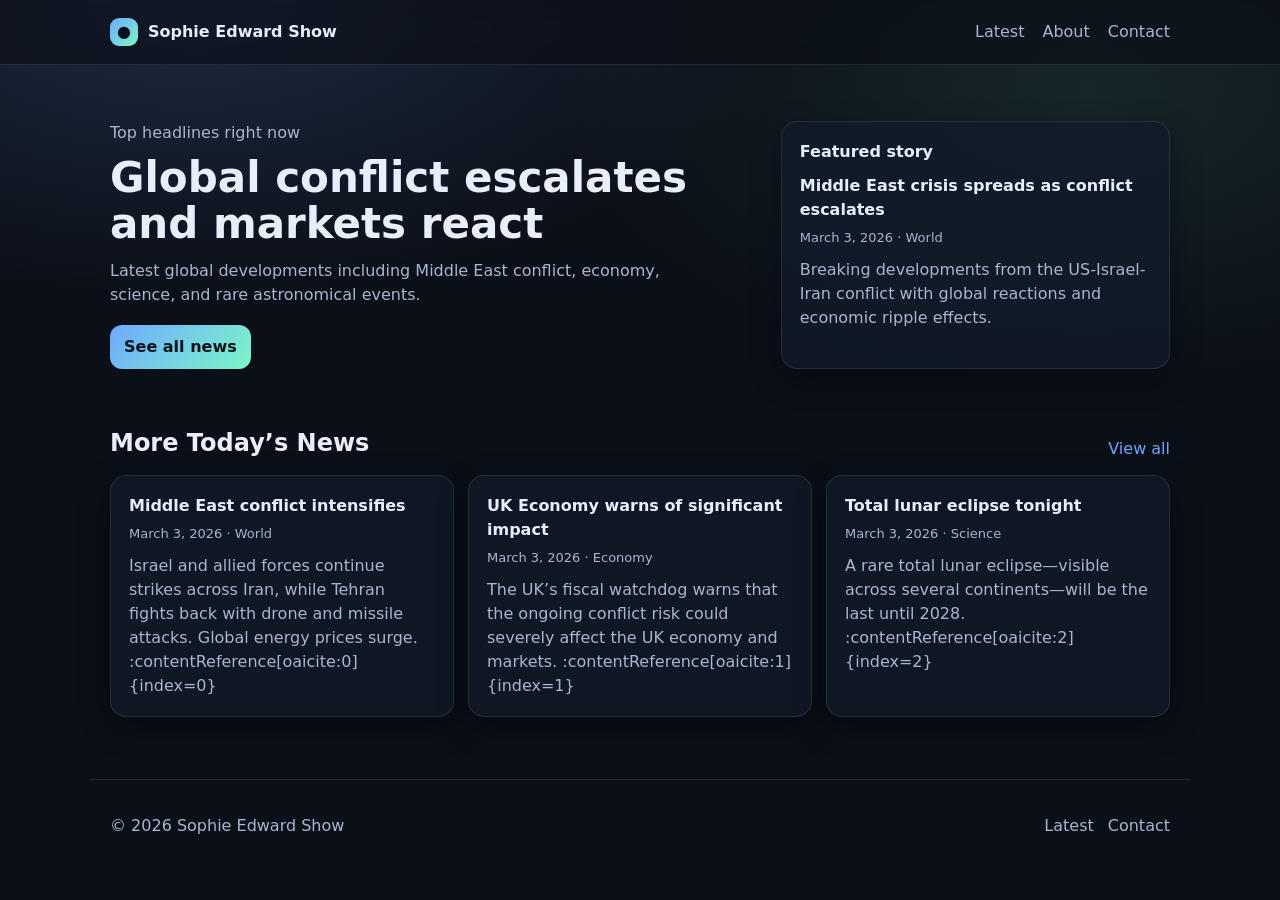
<file: index.html>
<!doctype html>
<html lang="en">
<head>
  <meta charset="utf-8" />
  <meta name="viewport" content="width=device-width,initial-scale=1" />
  <title>Sophie Edward Show — March, 2026</title>
  <meta name="description" content="Top world news stories, headlines and live updates for March 3, 2026." />
  <link rel="stylesheet" href="assets/style.css" />
</head>
<body>
  <header class="site-header">
    <div class="container header-inner">
      <a class="brand" href="/">
        <span class="brand-mark">●</span>
        <span class="brand-text">Sophie Edward Show</span>
      </a>
      <nav class="nav">
        <a href="/news/">Latest</a>
        <a href="#about">About</a>
        <a href="#contact">Contact</a>
      </nav>
    </div>
  </header>

  <main>
    <section class="hero">
      <div class="container hero-inner">
        <div>
          <p class="kicker">Top headlines right now</p>
          <h1 class="h1">Global conflict escalates and markets react</h1>
          <p class="subhead">Latest global developments including Middle East conflict, economy, science, and rare astronomical events.</p>
          <div class="hero-actions">
            <a class="btn" href="/news/">See all news</a>
          </div>
        </div>
        <div class="card hero-card">
          <h2 class="h3">Featured story</h2>
          <article class="post">
            <a class="post-title" href="/news/2026-03-03-middle-east-conflict.html">Middle East crisis spreads as conflict escalates</a>
            <p class="post-meta">March 3, 2026 · World</p>
            <p class="post-excerpt">Breaking developments from the US-Israel-Iran conflict with global reactions and economic ripple effects.</p>
          </article>
        </div>
      </div>
    </section>

    <section class="section">
      <div class="container">
        <div class="section-head">
          <h2 class="h2">More Today’s News</h2>
          <a class="link" href="/news/">View all</a>
        </div>

        <div class="grid">
          <article class="card post">
            <a class="post-title" href="/news/2026-03-03-middle-east-conflict.html">Middle East conflict intensifies</a>
            <p class="post-meta">March 3, 2026 · World</p>
            <p class="post-excerpt">Israel and allied forces continue strikes across Iran, while Tehran fights back with drone and missile attacks. Global energy prices surge. :contentReference[oaicite:0]{index=0}</p>
          </article>

          <article class="card post">
            <a class="post-title" href="/news/2026-03-03-uk-economy-impact.html">UK Economy warns of significant impact</a>
            <p class="post-meta">March 3, 2026 · Economy</p>
            <p class="post-excerpt">The UK’s fiscal watchdog warns that the ongoing conflict risk could severely affect the UK economy and markets. :contentReference[oaicite:1]{index=1}</p>
          </article>

          <article class="card post">
            <a class="post-title" href="/news/2026-03-03-lunar-eclipse.html">Total lunar eclipse tonight</a>
            <p class="post-meta">March 3, 2026 · Science</p>
            <p class="post-excerpt">A rare total lunar eclipse—visible across several continents—will be the last until 2028. :contentReference[oaicite:2]{index=2}</p>
          </article>
        </div>
      </div>
    </section>
  </main>

  <footer class="footer">
    <div class="container footer-inner">
      <p class="muted">© <span id="year"></span> Sophie Edward Show</p>
      <div class="footer-links">
        <a href="/news/">Latest</a>
        <a href="#contact">Contact</a>
      </div>
    </div>
  </footer>

  <script src="assets/main.js"></script>
</body>
</html>
</file>
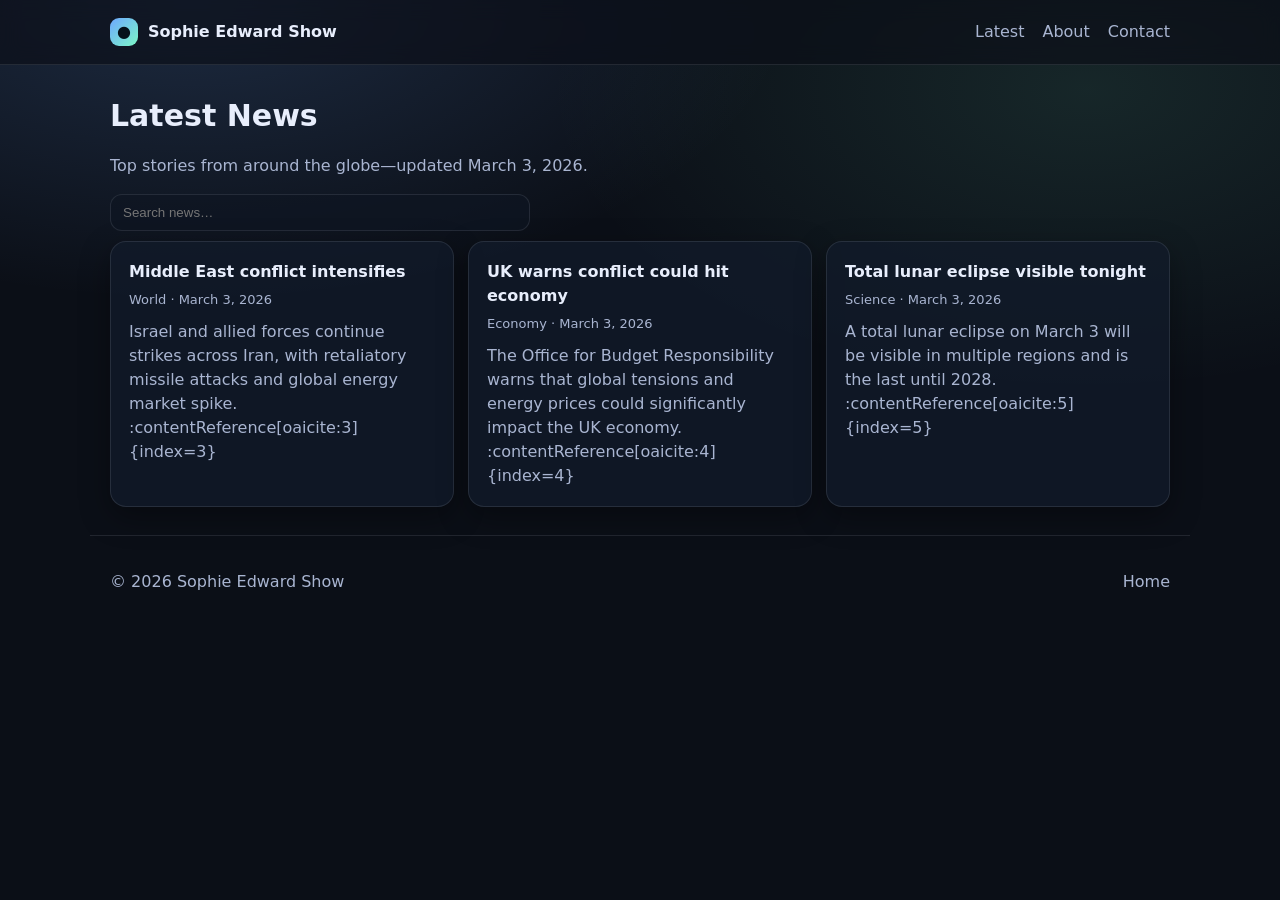
<file: news/index.html>
<!doctype html>
<html lang="en">
<head>
  <meta charset="utf-8" />
  <meta name="viewport" content="width=device-width,initial-scale=1" />
  <title>Latest News — March , 2026</title>
  <meta name="description" content="All major news stories from around the world today." />
  <link rel="stylesheet" href="/assets/style.css" />
</head>
<body>
  <header class="site-header">
    <div class="container header-inner">
      <a class="brand" href="/">
        <span class="brand-mark">●</span>
        <span class="brand-text">Sophie Edward Show</span>
      </a>
      <nav class="nav">
        <a href="/news/">Latest</a>
        <a href="/#about">About</a>
        <a href="/#contact">Contact</a>
      </nav>
    </div>
  </header>

  <main class="container">
    <div class="page-head">
      <h1 class="page-title">Latest News</h1>
      <p class="muted">Top stories from around the globe—updated March 3, 2026.</p>
      <div class="toolbar">
        <input id="q" class="search" type="search" placeholder="Search news…">
      </div>
    </div>

    <div id="list" class="grid">
      <!-- Middle East Conflict -->
      <article class="card post" data-text="middle east conflict iran israel drone strikes global markets uk economy oil prices">
        <a class="post-title" href="/news/2026-03-03-middle-east-conflict.html">Middle East conflict intensifies</a>
        <p class="post-meta">World · March 3, 2026</p>
        <p class="post-excerpt">Israel and allied forces continue strikes across Iran, with retaliatory missile attacks and global energy market spike. :contentReference[oaicite:3]{index=3}</p>
      </article>

      <!-- UK Economy Impact -->
      <article class="card post" data-text="uk economy fiscal forecast oil price inflation markets ftse britain impact obrs warning">
        <a class="post-title" href="/news/2026-03-03-uk-economy-impact.html">UK warns conflict could hit economy</a>
        <p class="post-meta">Economy · March 3, 2026</p>
        <p class="post-excerpt">The Office for Budget Responsibility warns that global tensions and energy prices could significantly impact the UK economy. :contentReference[oaicite:4]{index=4}</p>
      </article>

      <!-- Lunar Eclipse -->
      <article class="card post" data-text="lunar eclipse worm moon total eclipse visibility science astronomy 2026">
        <a class="post-title" href="/news/2026-03-03-lunar-eclipse.html">Total lunar eclipse visible tonight</a>
        <p class="post-meta">Science · March 3, 2026</p>
        <p class="post-excerpt">A total lunar eclipse on March 3 will be visible in multiple regions and is the last until 2028. :contentReference[oaicite:5]{index=5}</p>
      </article>
    </div>
  </main>

  <footer class="footer">
    <div class="container footer-inner">
      <p class="muted">© <span id="year"></span> Sophie Edward Show</p>
      <div class="footer-links">
        <a href="/">Home</a>
      </div>
    </div>
  </footer>

  <script src="/assets/main.js"></script>
  <script>
    const q = document.getElementById("q");
    const cards = Array.from(document.querySelectorAll("#list article"));
    q?.addEventListener("input", () => {
      const term = q.value.trim().toLowerCase();
      cards.forEach(c => {
        const hay = (c.getAttribute("data-text") || c.innerText).toLowerCase();
        c.style.display = hay.includes(term) ? "" : "none";
      });
    });
  </script>
</body>
</html>
</file>
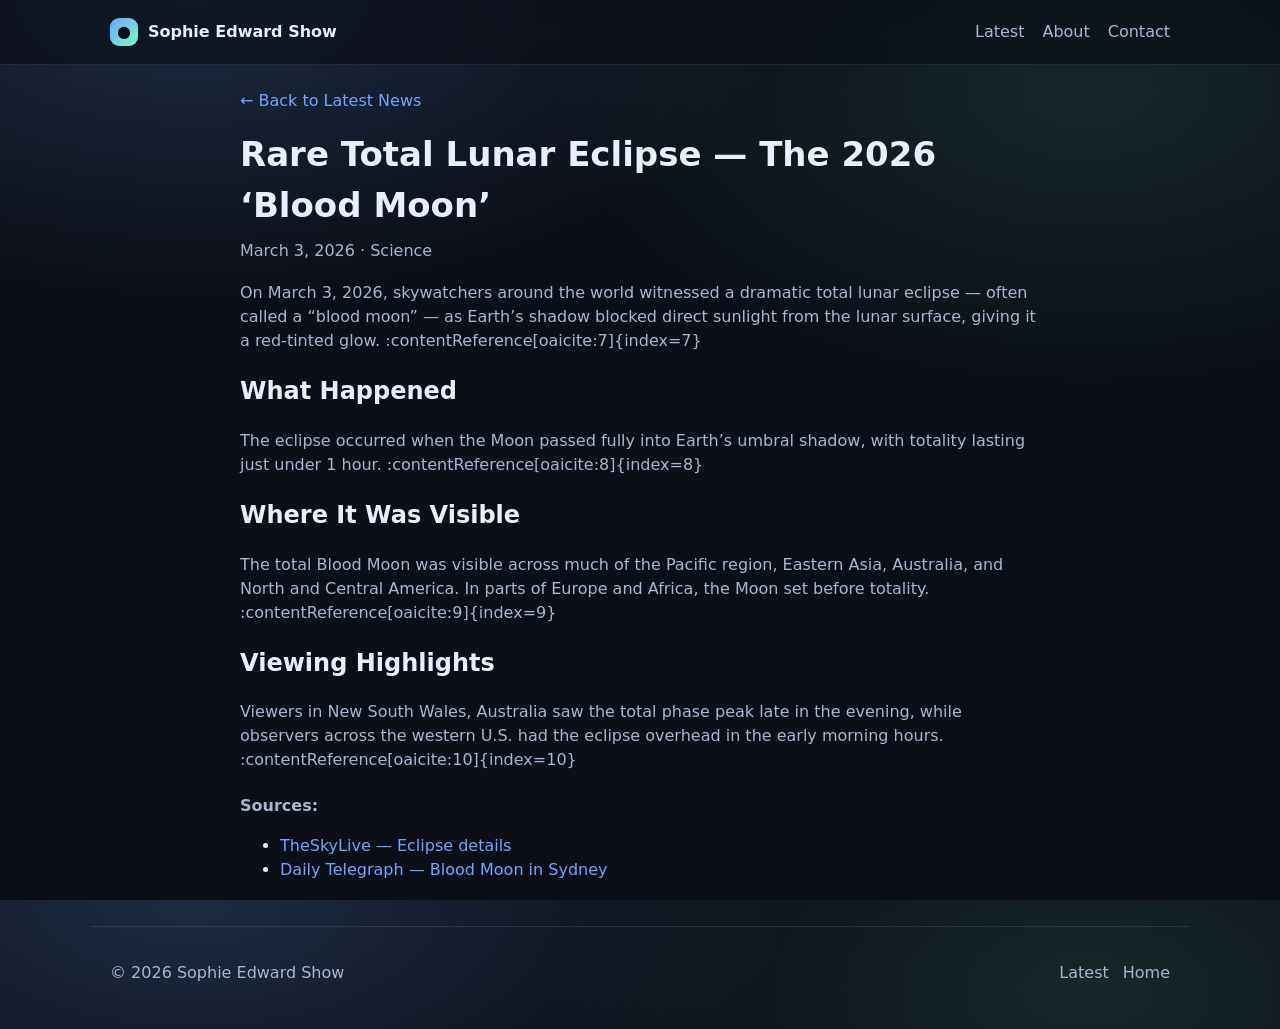
<file: news/2026-03-03-lunar-eclipse.html>
<!doctype html>
<html lang="en">
<head>
  <meta charset="utf-8" />
  <meta name="viewport" content="width=device-width,initial-scale=1" />
  <title>Rare Total Lunar Eclipse Lights Up the Sky</title>
  <meta name="description" content="A total lunar eclipse — a ‘blood moon’ — was visible across large parts of the world on March 3, 2026." />
  <link rel="stylesheet" href="/assets/style.css" />
</head>
<body>
  <header class="site-header">
    <div class="container header-inner">
      <a class="brand" href="/">
        <span class="brand-mark">●</span>
        <span class="brand-text">Sophie Edward Show</span>
      </a>
      <nav class="nav">
        <a href="/news/">Latest</a>
        <a href="/#about">About</a>
        <a href="/#contact">Contact</a>
      </nav>
    </div>
  </header>

  <main class="container">
    <article class="article">
      <p class="muted" style="margin-top:24px;"><a class="link" href="/news/">← Back to Latest News</a></p>

      <h1>Rare Total Lunar Eclipse — The 2026 ‘Blood Moon’</h1>
      <p class="meta">March 3, 2026 · Science</p>

      <div class="content">
        <p>
          On March 3, 2026, skywatchers around the world witnessed a dramatic total lunar eclipse — often called a “blood moon” — as Earth’s shadow blocked direct sunlight from the lunar surface, giving it a red-tinted glow. :contentReference[oaicite:7]{index=7}
        </p>

        <h2>What Happened</h2>
        <p>
          The eclipse occurred when the Moon passed fully into Earth’s umbral shadow, with totality lasting just under 1 hour. :contentReference[oaicite:8]{index=8}
        </p>

        <h2>Where It Was Visible</h2>
        <p>
          The total Blood Moon was visible across much of the Pacific region, Eastern Asia, Australia, and North and Central America. In parts of Europe and Africa, the Moon set before totality. :contentReference[oaicite:9]{index=9}
        </p>

        <h2>Viewing Highlights</h2>
        <p>
          Viewers in New South Wales, Australia saw the total phase peak late in the evening, while observers across the western U.S. had the eclipse overhead in the early morning hours. :contentReference[oaicite:10]{index=10}
        </p>

        <p class="muted" style="margin-top:22px;">
          <strong>Sources:</strong>
          <ul>
            <li><a href="https://theskylive.com/lunar-eclipses/2026-03-03" target="_blank">TheSkyLive — Eclipse details</a></li>
            <li><a href="https://www.dailytelegraph.com.au/news/nsw/blood-noon-tonight-rare-lunar-eclipse-peaks-1030pm-sydney/news-story/cfa584a6d078aeb9b5b31afed4c80a97" target="_blank">Daily Telegraph — Blood Moon in Sydney</a></li>
          </ul>
        </p>
      </div>
    </article>
  </main>

  <footer class="footer">
    <div class="container footer-inner">
      <p class="muted">© <span id="year"></span> Sophie Edward Show</p>
      <div class="footer-links">
        <a href="/news/">Latest</a>
        <a href="/">Home</a>
      </div>
    </div>
  </footer>

  <script src="/assets/main.js"></script>
</body>
</html>
</file>
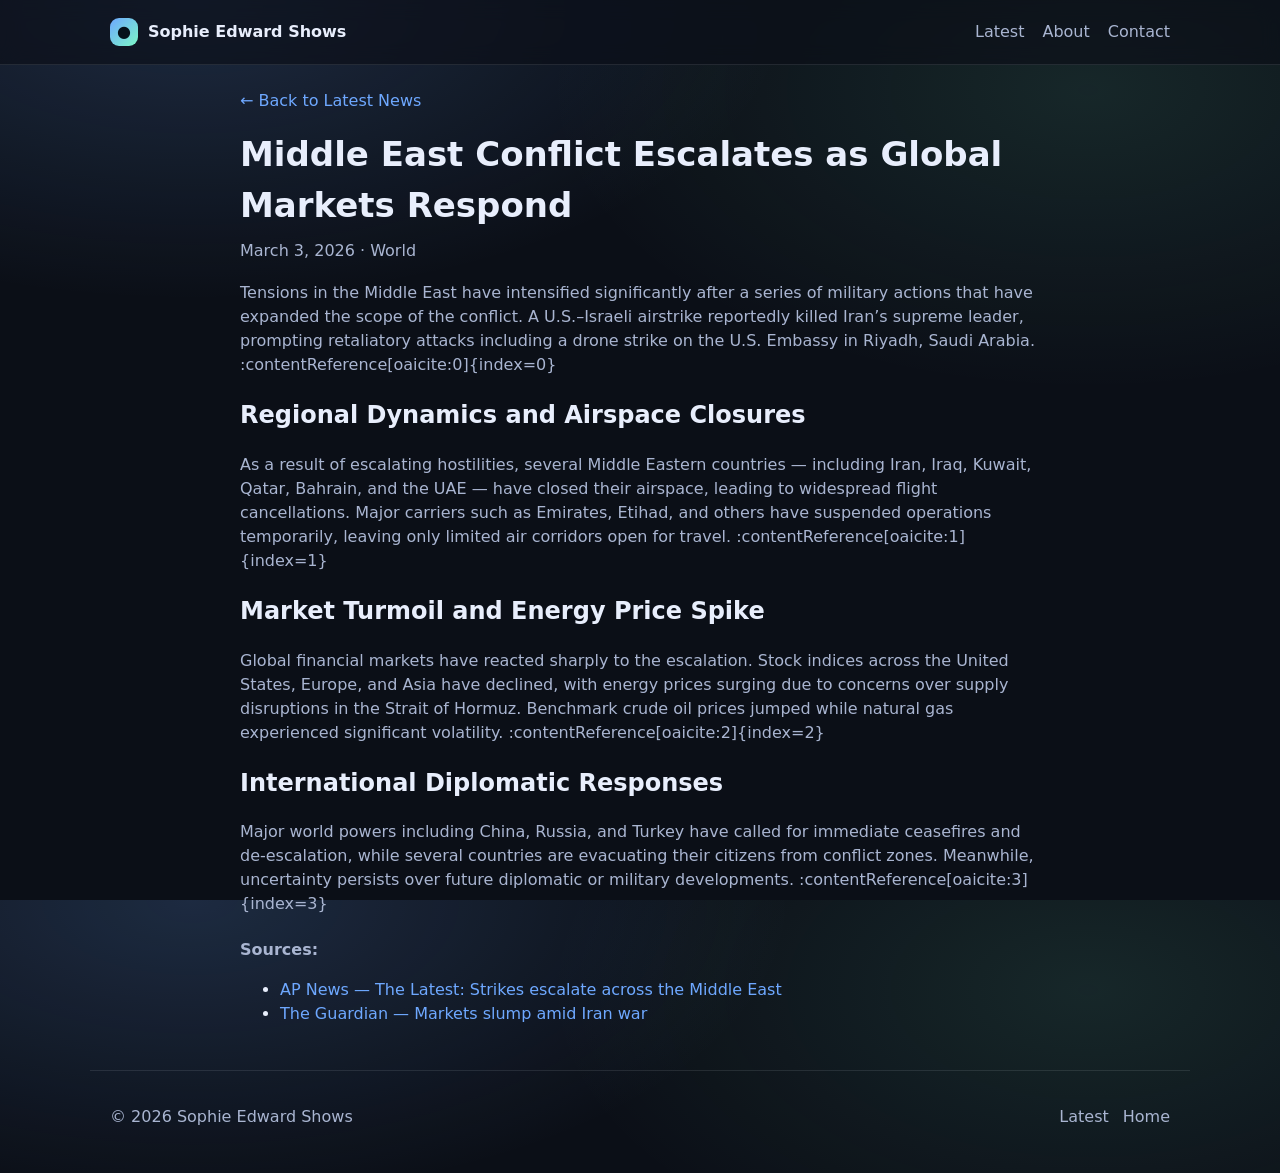
<file: news/2026-03-03-middle-east-conflict.html>
<!doctype html>
<html lang="en">
<head>
  <meta charset="utf-8" />
  <meta name="viewport" content="width=device-width,initial-scale=1" />
  <title>Middle East Conflict Escalates as Global Markets Respond</title>
  <meta name="description" content="Major escalation in the Middle East conflict leads to market sell-offs, energy price spikes, and regional airspace closures." />
  <link rel="stylesheet" href="/assets/style.css" />
</head>
<body>
  <header class="site-header">
    <div class="container header-inner">
      <a class="brand" href="/">
        <span class="brand-mark">●</span>
        <span class="brand-text">Sophie Edward Shows</span>
      </a>
      <nav class="nav">
        <a href="/news/">Latest</a>
        <a href="/#about">About</a>
        <a href="/#contact">Contact</a>
      </nav>
    </div>
  </header>

  <main class="container">
    <article class="article">
      <p class="muted" style="margin-top:24px;"><a class="link" href="/news/">← Back to Latest News</a></p>

      <h1>Middle East Conflict Escalates as Global Markets Respond</h1>
      <p class="meta">March 3, 2026 · World</p>

      <div class="content">
        <p>
          Tensions in the Middle East have intensified significantly after a series of military actions that have expanded the scope of the conflict. A U.S.–Israeli airstrike reportedly killed Iran’s supreme leader, prompting retaliatory attacks including a drone strike on the U.S. Embassy in Riyadh, Saudi Arabia. :contentReference[oaicite:0]{index=0}
        </p>

        <h2>Regional Dynamics and Airspace Closures</h2>
        <p>
          As a result of escalating hostilities, several Middle Eastern countries — including Iran, Iraq, Kuwait, Qatar, Bahrain, and the UAE — have closed their airspace, leading to widespread flight cancellations. Major carriers such as Emirates, Etihad, and others have suspended operations temporarily, leaving only limited air corridors open for travel. :contentReference[oaicite:1]{index=1}
        </p>

        <h2>Market Turmoil and Energy Price Spike</h2>
        <p>
          Global financial markets have reacted sharply to the escalation. Stock indices across the United States, Europe, and Asia have declined, with energy prices surging due to concerns over supply disruptions in the Strait of Hormuz. Benchmark crude oil prices jumped while natural gas experienced significant volatility. :contentReference[oaicite:2]{index=2}
        </p>

        <h2>International Diplomatic Responses</h2>
        <p>
          Major world powers including China, Russia, and Turkey have called for immediate ceasefires and de-escalation, while several countries are evacuating their citizens from conflict zones. Meanwhile, uncertainty persists over future diplomatic or military developments. :contentReference[oaicite:3]{index=3}
        </p>

        <p class="muted" style="margin-top:22px;">
          <strong>Sources:</strong>
          <ul>
            <li><a href="https://apnews.com/article/fc413267e23c8b36fd6521216033adaf" target="_blank">AP News — The Latest: Strikes escalate across the Middle East</a></li>
            <li><a href="https://www.theguardian.com/business/2026/mar/03/global-stock-markets-iran-war-gas-oil-prices-ftse-100" target="_blank">The Guardian — Markets slump amid Iran war</a></li>
          </ul>
        </p>
      </div>
    </article>
  </main>

  <footer class="footer">
    <div class="container footer-inner">
      <p class="muted">© <span id="year"></span> Sophie Edward Shows</p>
      <div class="footer-links">
        <a href="/news/">Latest</a>
        <a href="/">Home</a>
      </div>
    </div>
  </footer>

  <script src="/assets/main.js"></script>
</body>
</html>
</file>
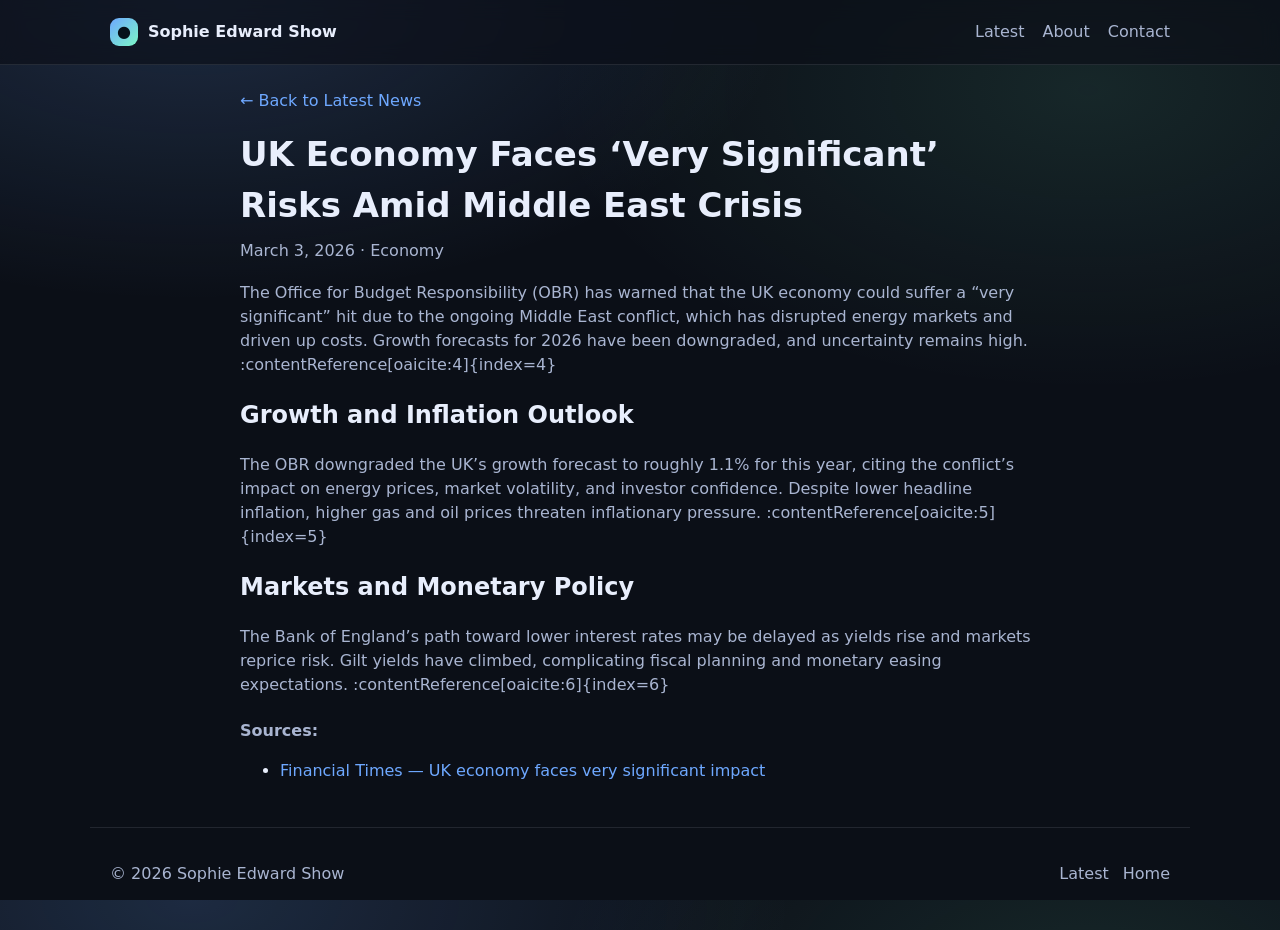
<file: news/2026-03-03-uk-economy-impact.html>
<!doctype html>
<html lang="en">
<head>
  <meta charset="utf-8" />
  <meta name="viewport" content="width=device-width,initial-scale=1" />
  <title>UK Economy Faces ‘Very Significant’ Risks Amid Middle East Crisis</title>
  <meta name="description" content="The UK’s fiscal watchdog warns that the ongoing Middle East conflict could hit economic growth and market stability." />
  <link rel="stylesheet" href="/assets/style.css" />
</head>
<body>
  <header class="site-header">
    <div class="container header-inner">
      <a class="brand" href="/">
        <span class="brand-mark">●</span>
        <span class="brand-text">Sophie Edward Show</span>
      </a>
      <nav class="nav">
        <a href="/news/">Latest</a>
        <a href="/#about">About</a>
        <a href="/#contact">Contact</a>
      </nav>
    </div>
  </header>

  <main class="container">
    <article class="article">
      <p class="muted" style="margin-top:24px;"><a class="link" href="/news/">← Back to Latest News</a></p>

      <h1>UK Economy Faces ‘Very Significant’ Risks Amid Middle East Crisis</h1>
      <p class="meta">March 3, 2026 · Economy</p>

      <div class="content">
        <p>
          The Office for Budget Responsibility (OBR) has warned that the UK economy could suffer a “very significant” hit due to the ongoing Middle East conflict, which has disrupted energy markets and driven up costs. Growth forecasts for 2026 have been downgraded, and uncertainty remains high. :contentReference[oaicite:4]{index=4}
        </p>

        <h2>Growth and Inflation Outlook</h2>
        <p>
          The OBR downgraded the UK’s growth forecast to roughly 1.1% for this year, citing the conflict’s impact on energy prices, market volatility, and investor confidence. Despite lower headline inflation, higher gas and oil prices threaten inflationary pressure. :contentReference[oaicite:5]{index=5}
        </p>

        <h2>Markets and Monetary Policy</h2>
        <p>
          The Bank of England’s path toward lower interest rates may be delayed as yields rise and markets reprice risk. Gilt yields have climbed, complicating fiscal planning and monetary easing expectations. :contentReference[oaicite:6]{index=6}
        </p>

        <p class="muted" style="margin-top:22px;">
          <strong>Sources:</strong>
          <ul>
            <li><a href="https://www.ft.com/content/70d2be4d-8e0f-4784-b072-1d19d700bf19" target="_blank">Financial Times — UK economy faces very significant impact</a></li>
          </ul>
        </p>
      </div>
    </article>
  </main>

  <footer class="footer">
    <div class="container footer-inner">
      <p class="muted">© <span id="year"></span> Sophie Edward Show</p>
      <div class="footer-links">
        <a href="/news/">Latest</a>
        <a href="/">Home</a>
      </div>
    </div>
  </footer>

  <script src="/assets/main.js"></script>
</body>
</html>
</file>
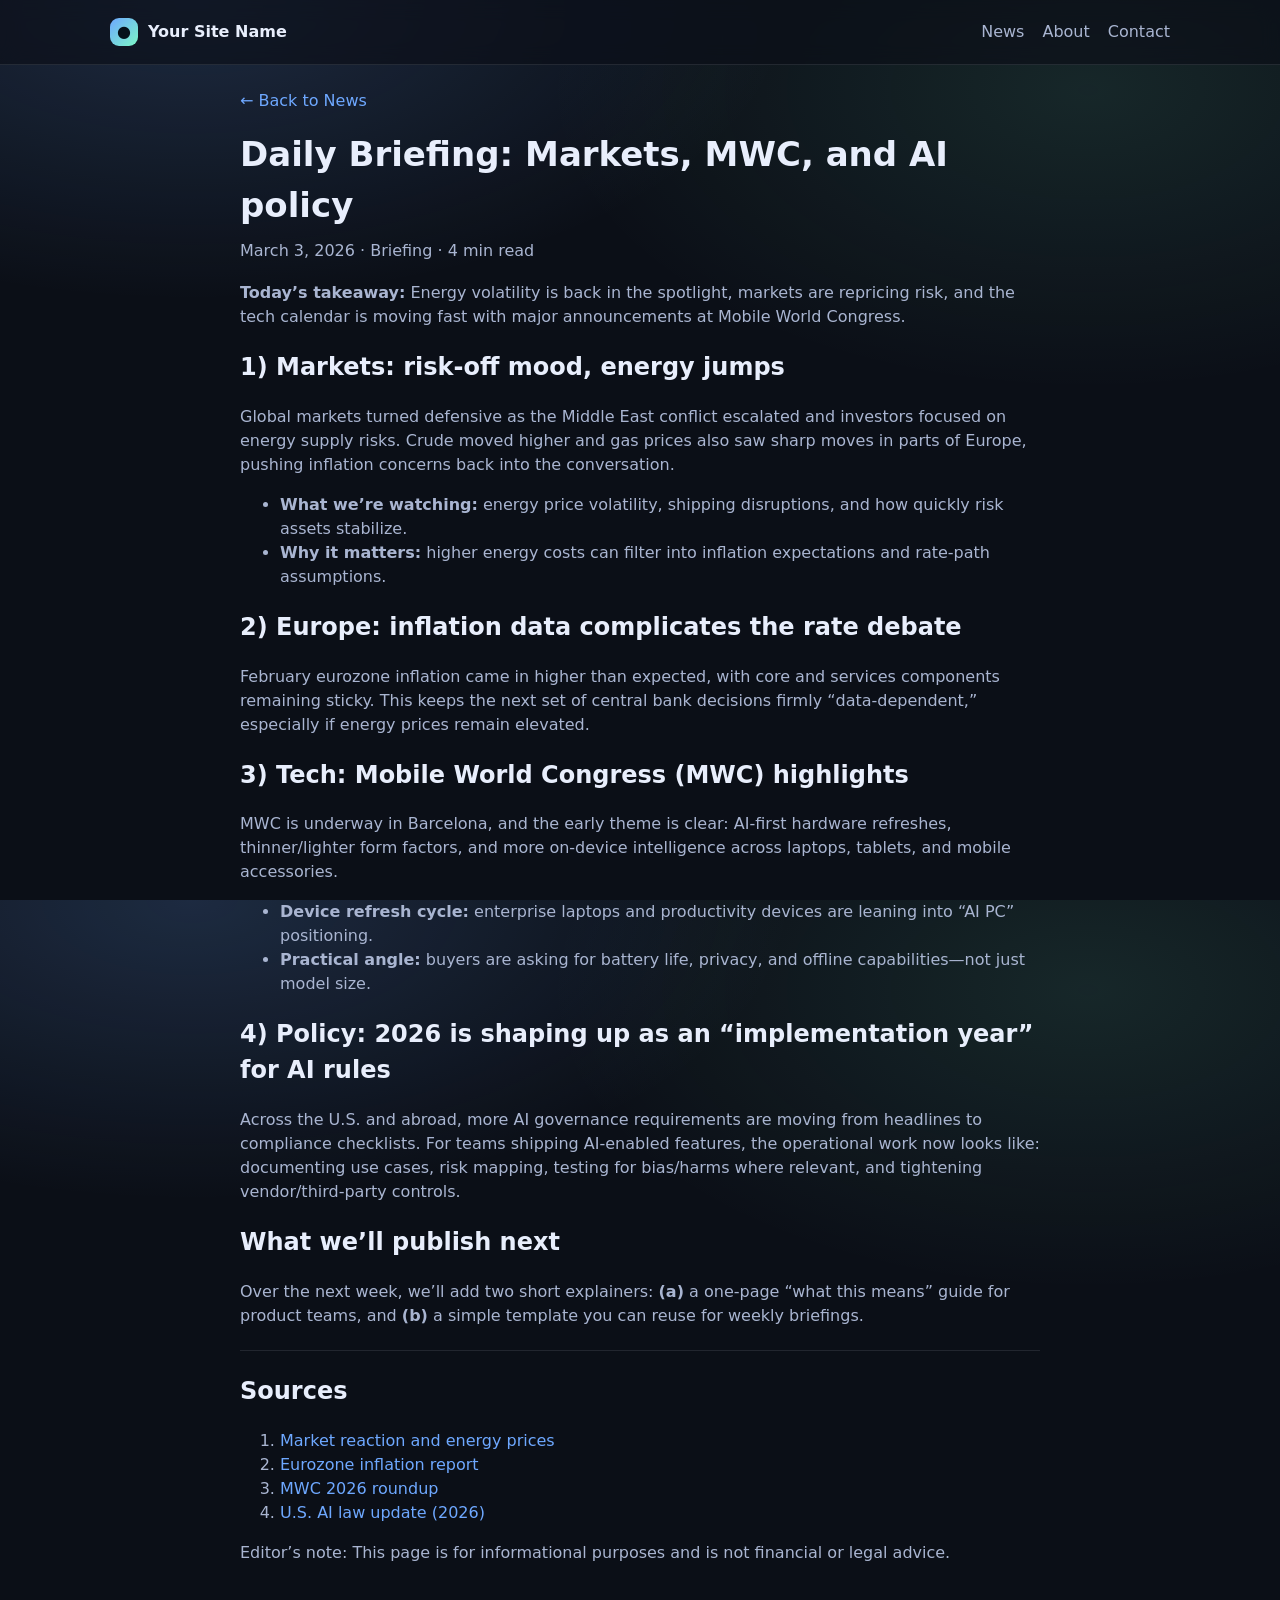
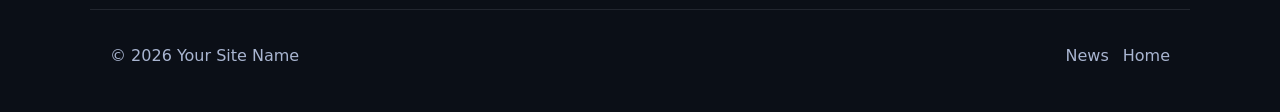
<file: news/2026-03-03-welcome.html>
<!doctype html>
<html lang="en">
<head>
  <meta charset="utf-8" />
  <meta name="viewport" content="width=device-width,initial-scale=1" />
  <title>Daily Briefing: Markets, MWC, and AI policy — March 3, 2026</title>
  <meta name="description" content="A quick newsroom briefing covering markets, energy, Mobile World Congress highlights, and AI policy updates." />
  <link rel="stylesheet" href="/assets/style.css" />
</head>
<body>
  <header class="site-header">
    <div class="container header-inner">
      <a class="brand" href="/">
        <span class="brand-mark">●</span>
        <span class="brand-text">Your Site Name</span>
      </a>
      <nav class="nav">
        <a href="/news/">News</a>
        <a href="/#about">About</a>
        <a href="/#contact">Contact</a>
      </nav>
    </div>
  </header>

  <main class="container">
    <article class="article">
      <p class="muted" style="margin-top:24px;"><a class="link" href="/news/">← Back to News</a></p>

      <h1>Daily Briefing: Markets, MWC, and AI policy</h1>
      <p class="meta">March 3, 2026 · Briefing · 4 min read</p>

      <div class="content">
        <p><strong>Today’s takeaway:</strong> Energy volatility is back in the spotlight, markets are repricing risk, and the tech calendar is moving fast with major announcements at Mobile World Congress.</p>

        <h2>1) Markets: risk-off mood, energy jumps</h2>
        <p>
          Global markets turned defensive as the Middle East conflict escalated and investors focused on energy supply risks.
          Crude moved higher and gas prices also saw sharp moves in parts of Europe, pushing inflation concerns back into the conversation.
        </p>
        <ul style="color: var(--muted);">
          <li><strong>What we’re watching:</strong> energy price volatility, shipping disruptions, and how quickly risk assets stabilize.</li>
          <li><strong>Why it matters:</strong> higher energy costs can filter into inflation expectations and rate-path assumptions.</li>
        </ul>

        <h2>2) Europe: inflation data complicates the rate debate</h2>
        <p>
          February eurozone inflation came in higher than expected, with core and services components remaining sticky.
          This keeps the next set of central bank decisions firmly “data-dependent,” especially if energy prices remain elevated.
        </p>

        <h2>3) Tech: Mobile World Congress (MWC) highlights</h2>
        <p>
          MWC is underway in Barcelona, and the early theme is clear: AI-first hardware refreshes, thinner/lighter form factors,
          and more on-device intelligence across laptops, tablets, and mobile accessories.
        </p>
        <ul style="color: var(--muted);">
          <li><strong>Device refresh cycle:</strong> enterprise laptops and productivity devices are leaning into “AI PC” positioning.</li>
          <li><strong>Practical angle:</strong> buyers are asking for battery life, privacy, and offline capabilities—not just model size.</li>
        </ul>

        <h2>4) Policy: 2026 is shaping up as an “implementation year” for AI rules</h2>
        <p>
          Across the U.S. and abroad, more AI governance requirements are moving from headlines to compliance checklists.
          For teams shipping AI-enabled features, the operational work now looks like: documenting use cases, risk mapping,
          testing for bias/harms where relevant, and tightening vendor/third-party controls.
        </p>

        <h2>What we’ll publish next</h2>
        <p>
          Over the next week, we’ll add two short explainers:
          <strong>(a)</strong> a one-page “what this means” guide for product teams, and
          <strong>(b)</strong> a simple template you can reuse for weekly briefings.
        </p>

        <hr style="border:0;border-top:1px solid var(--line);margin:22px 0" />

        <h2>Sources</h2>
        <ol style="color: var(--muted);">
          <li><a href="https://www.theguardian.com/business/2026/mar/03/global-stock-markets-iran-war-gas-oil-prices-ftse-100" target="_blank" rel="noreferrer">Market reaction and energy prices</a></li>
          <li><a href="https://www.ft.com/content/672018d2-da8d-4e08-a522-d8766b794c39" target="_blank" rel="noreferrer">Eurozone inflation report</a></li>
          <li><a href="https://www.engadget.com/mobile/everything-announced-at-mwc-2026-the-new-leica-leitzphone-by-xiaomi-honors-ultra-thin-magicpad-4-and-more-172442426.html" target="_blank" rel="noreferrer">MWC 2026 roundup</a></li>
          <li><a href="https://www.bakerbotts.com/thought-leadership/publications/2026/january/us-ai-law-update" target="_blank" rel="noreferrer">U.S. AI law update (2026)</a></li>
        </ol>

        <p class="muted" style="margin-top:14px;">
          Editor’s note: This page is for informational purposes and is not financial or legal advice.
        </p>
      </div>
    </article>
  </main>

  <footer class="footer">
    <div class="container footer-inner">
      <p class="muted">© <span id="year"></span> Your Site Name</p>
      <div class="footer-links">
        <a href="/news/">News</a>
        <a href="/">Home</a>
      </div>
    </div>
  </footer>

  <script src="/assets/main.js"></script>
</body>
</html>
</file>
<file: assets/style.css>
:root{
  --bg:#0b0f17;
  --panel:#0f1623;
  --card:#121b2b;
  --text:#e8eefc;
  --muted:#a9b5d1;
  --line:rgba(232,238,252,.10);
  --accent:#6ea8ff;
  --accent2:#7cf7c7;
  --shadow: 0 10px 30px rgba(0,0,0,.35);
  --radius: 16px;
  --max: 1100px;
  --font: ui-sans-serif, system-ui, -apple-system, Segoe UI, Roboto, Helvetica, Arial, "Apple Color Emoji","Segoe UI Emoji";
}

*{box-sizing:border-box}
html,body{height:100%}
body{
  margin:0;
  font-family:var(--font);
  background:
    radial-gradient(1000px 500px at 15% 0%, rgba(110,168,255,.18), transparent 60%),
    radial-gradient(900px 500px at 85% 10%, rgba(124,247,199,.10), transparent 60%),
    var(--bg);
  color:var(--text);
  line-height:1.5;
}

a{color:inherit; text-decoration:none}
a:hover{color:var(--accent)}
.container{max-width:var(--max); margin:0 auto; padding:0 20px}

.site-header{
  position:sticky; top:0; z-index:10;
  backdrop-filter: blur(10px);
  background: rgba(11,15,23,.65);
  border-bottom:1px solid var(--line);
}
.header-inner{
  display:flex; align-items:center; justify-content:space-between;
  height:64px;
}
.brand{display:flex; align-items:center; gap:10px; font-weight:700}
.brand-mark{
  display:inline-grid; place-items:center;
  width:28px; height:28px; border-radius:9px;
  background: linear-gradient(135deg, var(--accent), var(--accent2));
  color:#05101a;
  font-weight:900;
}
.nav{display:flex; gap:18px}
.nav a{color:var(--muted)}
.nav a:hover{color:var(--text)}

.hero{padding:56px 0 22px}
.hero-inner{
  display:grid;
  grid-template-columns: 1.25fr .75fr;
  gap:22px;
  align-items:stretch;
}
.kicker{color:var(--muted); margin:0 0 10px}
.h1{font-size:42px; line-height:1.1; margin:0 0 12px}
.subhead{color:var(--muted); margin:0 0 18px; max-width:60ch}

.hero-actions{display:flex; gap:12px; flex-wrap:wrap}

.section{padding:34px 0}
.section.alt{
  background: linear-gradient(180deg, rgba(255,255,255,.02), transparent);
  border-top:1px solid var(--line);
  border-bottom:1px solid var(--line);
}
.section-head{display:flex; align-items:end; justify-content:space-between; gap:12px; margin-bottom:14px}

.h2{font-size:24px; margin:0}
.h3{font-size:16px; margin:0 0 10px}

.card{
  background: rgba(18,27,43,.75);
  border:1px solid var(--line);
  border-radius: var(--radius);
  box-shadow: var(--shadow);
  padding:18px;
}
.hero-card{height:100%}

.grid{
  display:grid;
  grid-template-columns: repeat(3, minmax(0, 1fr));
  gap:14px;
}

.post-title{display:block; font-weight:700; margin-bottom:6px}
.post-meta{color:var(--muted); font-size:13px; margin:0 0 10px}
.post-excerpt{color:var(--muted); margin:0}

.btn{
  display:inline-flex;
  align-items:center;
  justify-content:center;
  padding:10px 14px;
  border-radius: 12px;
  background: linear-gradient(135deg, var(--accent), var(--accent2));
  color:#06121a;
  font-weight:700;
  border:0;
}
.btn:hover{filter:brightness(1.05); color:#06121a}
.btn-secondary{
  background: transparent;
  border:1px solid var(--line);
  color:var(--text);
}
.btn-secondary:hover{border-color:rgba(232,238,252,.22); color:var(--text)}

.link{color:var(--accent)}
.muted{color:var(--muted)}
.prose{color:var(--muted); max-width:70ch}

.subscribe{
  display:flex;
  align-items:center;
  justify-content:space-between;
  gap:14px;
  flex-wrap:wrap;
}

.footer{padding:28px 0}
.footer-inner{
  display:flex;
  align-items:center;
  justify-content:space-between;
  border-top:1px solid var(--line);
  padding-top:18px;
  gap:14px;
  flex-wrap:wrap;
}
.footer-links{display:flex; gap:14px}
.footer-links a{color:var(--muted)}
.footer-links a:hover{color:var(--text)}

/* News pages */
.page-head{padding:28px 0 10px}
.page-title{font-size:30px; margin:0 0 8px}
.toolbar{
  display:flex; gap:12px; flex-wrap:wrap;
  align-items:center; justify-content:space-between;
  margin: 14px 0 0;
}
.search{
  flex:1;
  min-width: 220px;
  max-width: 420px;
  padding:10px 12px;
  border-radius: 12px;
  border:1px solid var(--line);
  background: rgba(15,22,35,.7);
  color: var(--text);
}
.tag{
  font-size:12px;
  padding:6px 10px;
  border-radius: 999px;
  border:1px solid var(--line);
  color: var(--muted);
}

.article{
  max-width: 800px;
  margin: 0 auto;
}
.article h1{font-size:34px; margin:0 0 8px}
.article .meta{color:var(--muted); margin:0 0 18px}
.article .content{color:var(--text)}
.article .content p{color:var(--muted)}
.article .content a{color:var(--accent)}
.article .content code{
  background: rgba(255,255,255,.06);
  border: 1px solid var(--line);
  padding: 2px 6px;
  border-radius: 8px;
}

@media (max-width: 900px){
  .hero-inner{grid-template-columns: 1fr}
  .grid{grid-template-columns: 1fr}
  .h1{font-size:36px}
}
</file>
